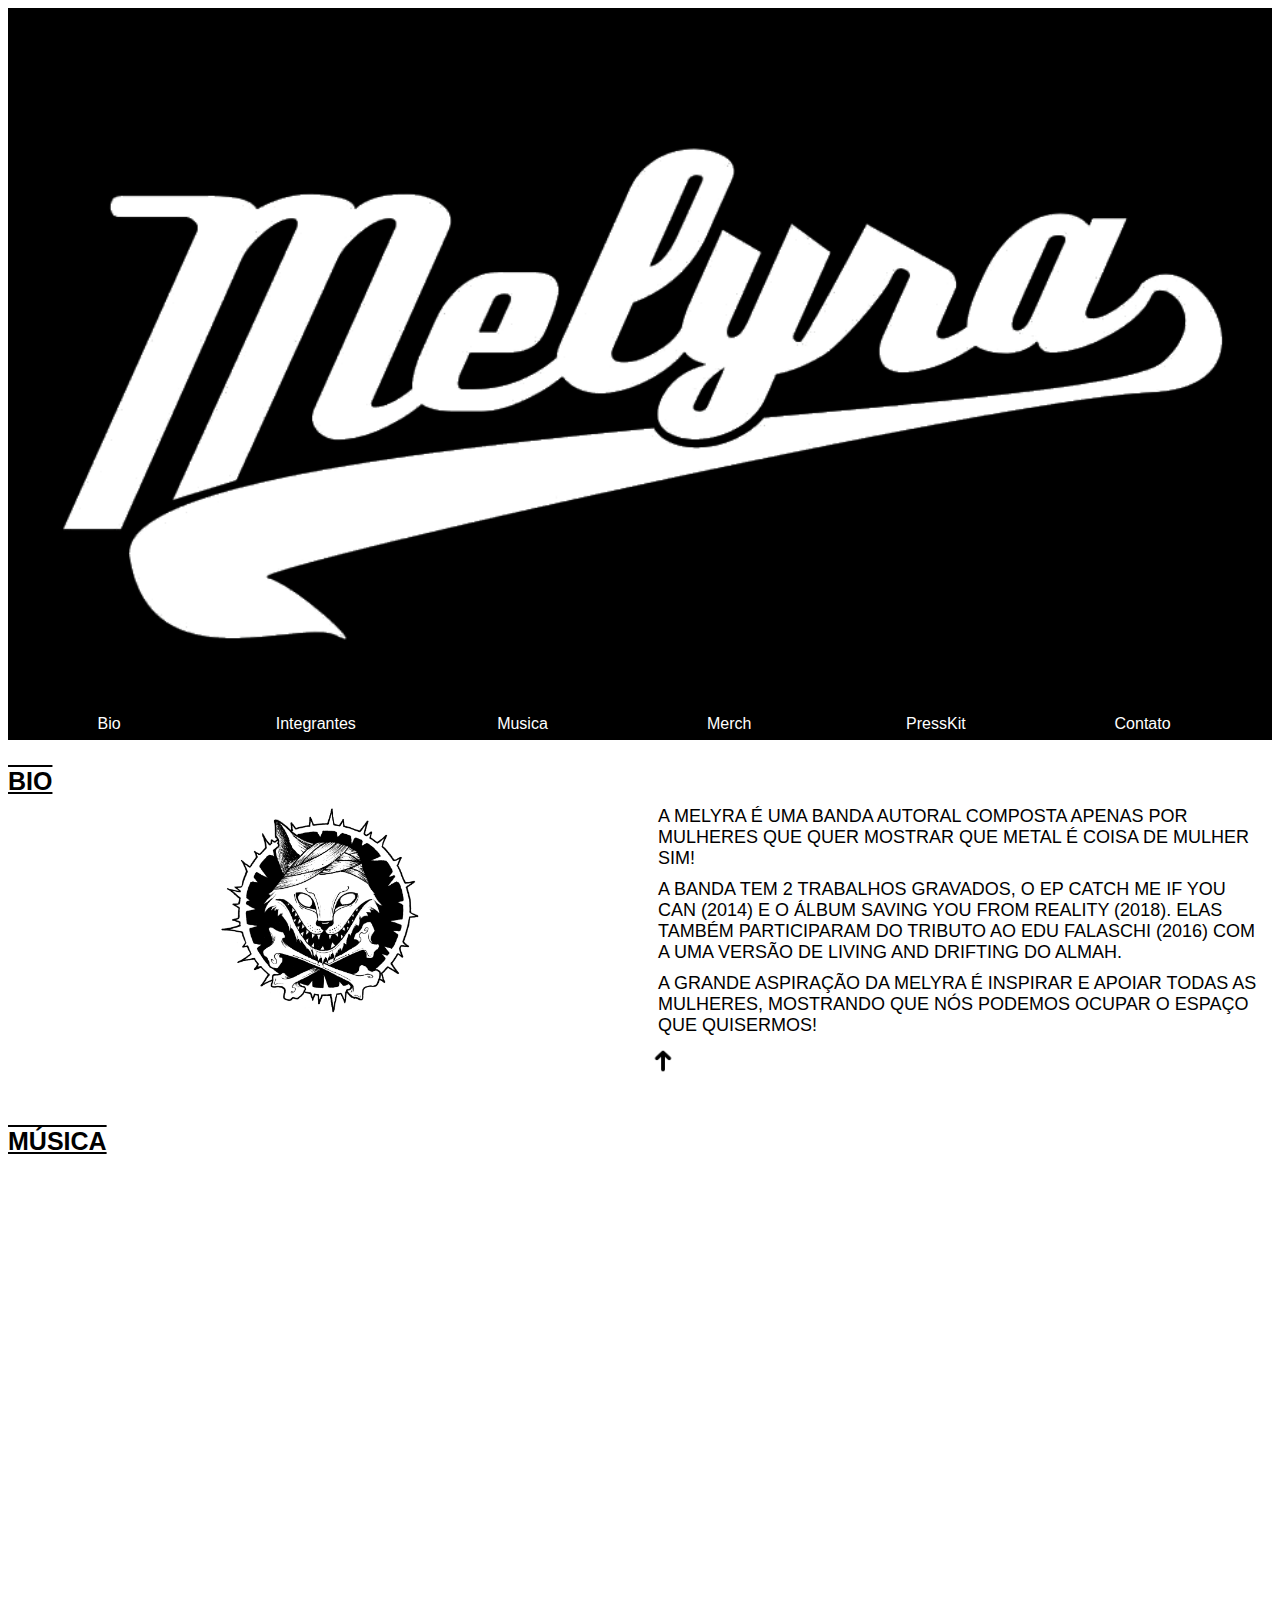
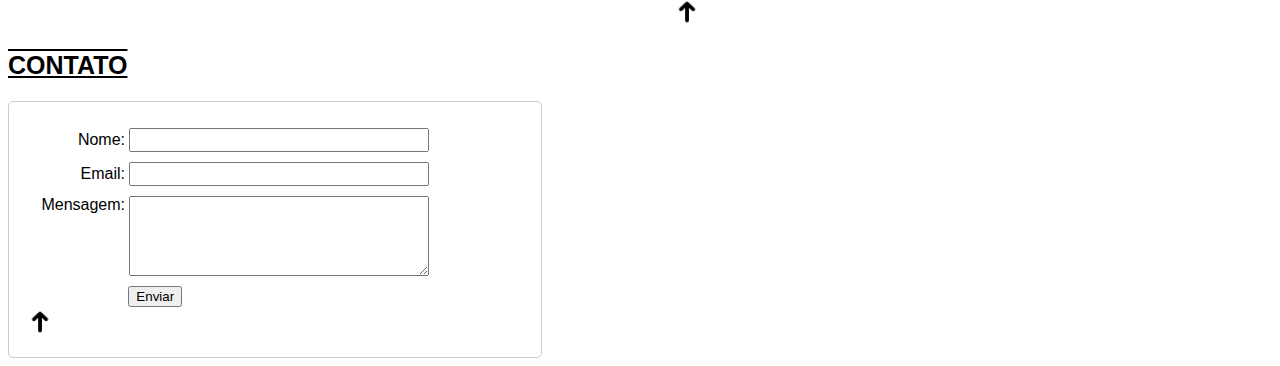
<file: index.html>
<!DOCTYPE html>
<html>
  <head>
    <meta charset="utf-8">
    <meta name="viewport" content="width=device-width">
    <title>Melyra</title>
    <link href="css/style.css" rel="stylesheet" type="text/css" />
    <link rel="shortcut icon" href="img/favicon.ico" type="image/x-icon" />
  </head>
  <body>
    <div class="titulo" id="topo">
      <h1>Melyra</h1>
      <div class="img-titulo">
        <img src="img/logoPreto.png" alt="Mascote Mummy com fundo branco">
      </div>
    </div>
    <div>
      <nav class="principal">
        <ul>
          <li>
            <a href="#banda">Bio</a>
          </li>
          <li>
            <a href="#integrantes">Integrantes</a>
          </li>
          <li>
            <a href="#musica">Musica</a>
          </li>
          <li>
            <a href="https://melyra.lojaintegrada.com.br" target="_blank">Merch</a>
          </li>
          <li>
            <a href="https://drive.google.com/file/d/1G_dB4cvTd5UxRPuVr_vdiYGh4cd8L7ym/view?usp=sharing" target="_blank">PressKit</a>
          </li>
          <li>
            <a href="#contato">Contato</a>
          </li>
        </ul>
      </nav>
    </div>
    <div id="banda">
      <h2 class="h2-preto">BIO</h2>
      <div class="banda">
         <div class="colunaE">
        <!-- Conteúdo da esquerda -->
          <div class="icon-container">
            <img class="icon" src="img/mummyT.jpg" alt="Mascote Mummy com fundo branco">
          </div>
        </div>
        <div class="colunaD">
          <!-- Conteúdo da direita -->
          <p>A MELYRA É UMA BANDA AUTORAL COMPOSTA APENAS POR MULHERES QUE QUER MOSTRAR QUE METAL É COISA DE MULHER SIM! </p>
          <p>A BANDA TEM 2 TRABALHOS GRAVADOS, O EP CATCH ME IF YOU CAN (2014) E O ÁLBUM SAVING YOU FROM REALITY (2018). ELAS TAMBÉM PARTICIPARAM DO TRIBUTO AO EDU FALASCHI (2016) COM A UMA VERSÃO DE LIVING AND DRIFTING DO ALMAH. </p>
          <p>A GRANDE ASPIRAÇÃO DA MELYRA É INSPIRAR E APOIAR TODAS AS MULHERES, MOSTRANDO QUE NÓS PODEMOS OCUPAR O ESPAÇO QUE QUISERMOS!</p>
          <div class="topo">
            <a href="#topo" > 
              <img class="img-topo" src="img/up.png" alt="voltar ao topo">
            </a>
          </div>
        </div>
      </div>

    </div>
    <!--
    <div id="integrantes">
      <h2>INTEGRANTES</h2>
      <nav class="integrantes">
        <ul>
          <li>
            <div class="icon-container">        
              <img id="mic" class="icon" src="img/icon-mic.png" alt="vocal">
            </div>
          </li>
          <li>
            <div class="icon-container">
              <img class="icon" src="img/icon-guitar.jpg" alt="guitarra">
            </div>
          </li>
          <li>
            <div class="icon-container">
              <img class="icon" src="img/icon-bass.png" alt="guitarra">
            </div>
          </li>
          <li>
            <div class="icon-container">
              <img class="icon" src="img/icon-drum.png" alt="guitarra">
            </div>
          </li>
        </ul>
      </nav>
    </div>
      <div class="topo">
            <a href="#topo" > 
              <img class="img-topo" src="img/up.png" alt="voltar ao topo">
            </a>
          </div>
    </div>
    -->
    <div id="musica" class="musica">
      <h2>MÚSICA</h2>
      <iframe class="player" allow="autoplay *; encrypted-media *;" frameborder="0" height="450" style="width:100%;max-width:660px;overflow:hidden;background:transparent;" sandbox="allow-forms allow-popups allow-same-origin allow-scripts allow-storage-access-by-user-activation allow-top-navigation-by-user-activation" src="https://embed.music.apple.com/br/album/saving-you-from-reality/1438352642"></iframe>
      
      <div class="topo">
            <a href="#topo" > 
              <img class="img-topo" src="img/up.png" alt="voltar ao topo">
            </a>
      </div>
    </div>
    <div id="contato" class="contato">
      <h2>CONTATO</h2>
      <form action="mail.php" method="post">
        <div class="campo-form">
          <label for="nome">Nome:</label>
          <input id="nome" type="text">
        </div>
        <div class="campo-form">
          <label for="email">Email:</label>
          <input id="email" type="email">
        </div>
        <div class="campo-form">
          <label for="msg">Mensagem:</label>
          <textarea id="msg"></textarea>
        </div>
        <div class="btn">
          <button id="btn_enviar">Enviar</button>
        </div>
        <div class="topo">
            <a href="#topo" > 
              <img class="img-topo" src="img/up.png" alt="voltar ao topo">
            </a>
        </div>
      </form>
      
    </div>

    <script src="js/script.js"></script>
  </body>
</html>
</file>
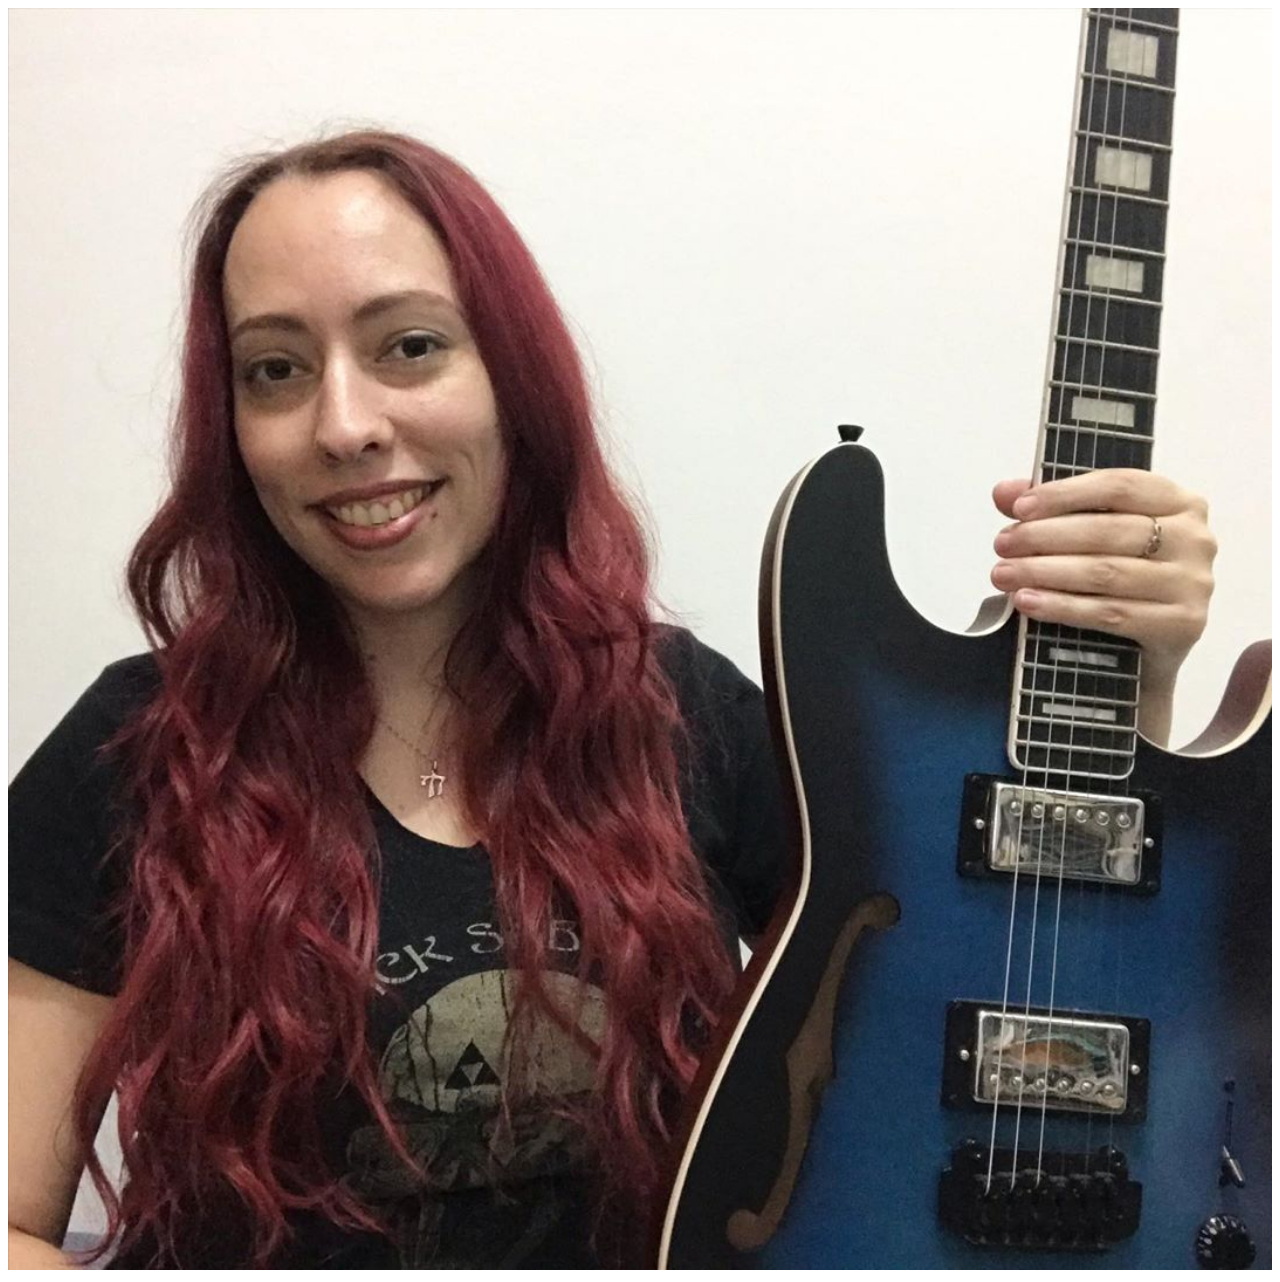
<file: fe.html>
<!DOCTYPE html>
<html>
  <head>
    <title>Guitar</title>
    <link href="css/style.css" rel="stylesheet" type="text/css" />
    <link rel="shortcut icon" href="img/favicon.ico" type="image/x-icon" />
  </head>
  <body>
    
    <img class="banda-membro" src="img/fe.jpg" alt="Fe Schenker, guitarrista da Melyra">

  </body>
</html>
</file>
<file: css/style.css>
body {
  font-family: Open Sans, sans-serif;
  background-color: white;
  color: black;
  margin: 0, auto;
}

img {
  width: 100%;
  background-color: black;
}

ul {
  list-style-type: none;
  line-height: 2;
  padding-left: 0;
  margin-top: 0;
}

h1 {
  text-align: center;
  display: inline-block;
  line-height: 2;
  margin: 0;
}

.img-titulo {
  width: 100%;
  background-color: black;
  align-items: center;
  margin: 0;
  padding: 0;
}

.titulo {
  width: 100%;
  max-height: 70px;
  display: inline-block;
  bottom: 0;
  background-color: black;
}

.principal {
  margin: 0;
  padding: 0;
  background-color: black;
}

.principal a{
  color: #FFF;
  font-weight: normal;
  text-decoration: none;
}

.principal a:hover {
  color: yellow;
}

.principal li {
  text-align: center;
  display: inline-block;
  line-height: 2,5;
  width: 16%;

}

h2 {
  font-size: 25px;
  text-decoration: underline overline;
}

.h2-branco {
  text-align: center;
  display: inline-block;
  line-height: 2;
  margin: 0;
  color: white;
}

.h2-preto {
  text-align: center;
  display: inline-block;
  line-height: 2;
  margin: 0;
  color: black;
}

.topo {
  background-color: white;
  align-self: flex-end;
  display: inline-block;
  width: 30px;
  height: 30px;
}

.topo a {
  color: black;
}

.img-topo {
  background-color: white;
}

.banda {
  column-count: 2;
  column-fill: balance;
  width: 100%;
  height: 300px;
}

.colunaE {
  display: block;
  align-items: center;
  height: 100%;
  width: 100%;
}

.icon-container {
  margin: auto;
  width: 200px;
  height: 200px;
}

.icon {
  max-width:100%;
  height:auto;
  object-fit: contain; 
}

.colunaD {
  display: block;
  align-items: center;
  width: 100%;
  height: 100%;
}

.colunaD p {
  margin: 10px;
  font-size: 18px;
  font-weight: 300;
}

.integrantes {
  width: 100%;
  background-color: black;
}

.integrantes li {
  text-align: center;
  display: inline-block;
  line-height: 2,5;
  width: 24%;
}

.player {
  display: inline-block;
  width: 30%;
}

form {
  margin: 0, auto;
  padding: 1em;
  border: 1px solid #CCC;
  border-radius: 5px;
  width: 500px;
}

label {
  display: inline-block;
  width: 90px;
  text-align: right;
}

.campo-form {
  margin: 10px;
}

input, textarea {
  width: 300px;
  -moz-box-sizing: border-box;
  box-sizing: border-box;
  font: 1em sans-serif;
}

input:focus, textarea:focus {
    /* Dar um pouco de destaque nos elementos ativos */
    border-color: #000;
}

textarea {
    /* Para alinhar corretamente os campos de texto de várias linhas com sua label*/
    vertical-align: top;

    /* Para dar espaço suficiente para digitar algum texto */
    height: 5em;

    /* Para permitir aos usuários redimensionarem qualquer textarea verticalmente. Ele não funciona em todos os browsers */
    resize: vertical;
}

button {
    /* Esta margem extra representa aproximadamente o mesmo espaço que o espaço entre as labels e os seus campos de texto*/
    margin-left: 1em;
}

.btn {
    /* Para posicionar os botões para a mesma posição dos campos de texto */
    padding-left: 90px; /* mesmo tamanho que os elementos do tipo label */
}
</file>
